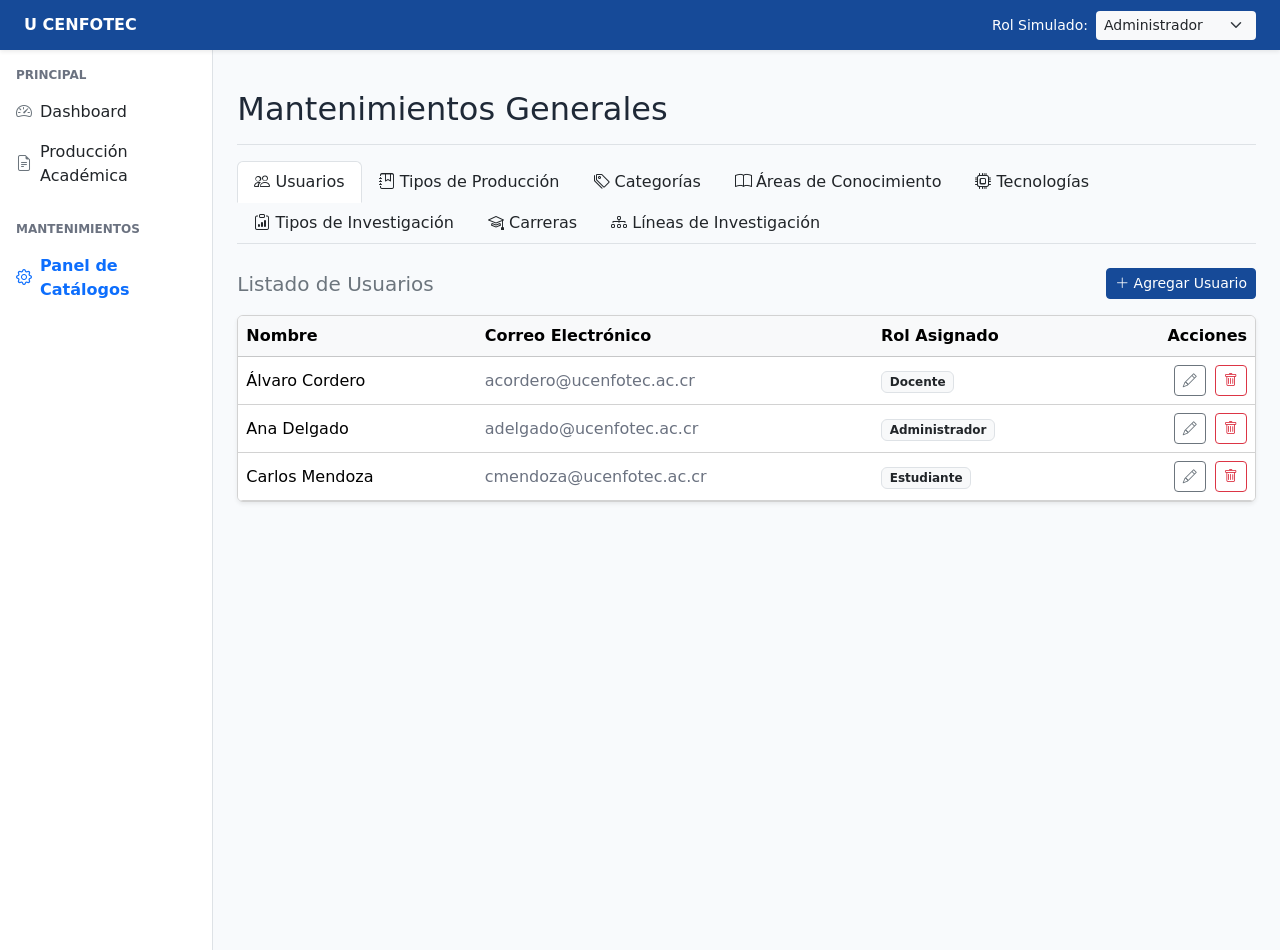
<file: index.html>
<!DOCTYPE html>
<html lang="es">
<head>
  <meta charset="UTF-8">
  <meta name="viewport" content="width=device-width, initial-scale=1.0">
  <title>Mantenimientos del Sistema</title>
  <link href="https://cdn.jsdelivr.net/npm/bootstrap@5.3.2/dist/css/bootstrap.min.css" rel="stylesheet">
  <link href="https://cdn.jsdelivr.net/npm/bootstrap-icons@1.11.3/font/bootstrap-icons.min.css" rel="stylesheet">
  <link rel="stylesheet" href="../css/custom.css">
</head>
<body>

  <header class="navbar navbar-dark sticky-top bg-primary flex-md-nowrap p-2 shadow-sm">
    <a class="navbar-brand col-md-3 col-lg-2 me-0 px-3 fs-6 fw-bold" href="../index.html">U CENFOTEC</a>
    <div class="d-flex align-items-center px-3">
      <label class="text-white me-2 small d-none d-sm-block text-nowrap">Rol Simulado:</label>
      <select id="roleSelector" class="form-select form-select-sm bg-light border-0" style="width: 160px;">
        <option value="Administrador" selected>Administrador</option>
        <option value="Docente">Docente</option>
        <option value="Estudiante">Estudiante</option>
      </select>
    </div>
  </header>

  <div class="container-fluid">
    <div class="row">

      <nav id="sidebarMenu" class="col-md-3 col-lg-2 d-md-block bg-white sidebar collapse border-end p-0">
        <div class="position-sticky pt-3">
          <div class="px-3 mb-2 text-uppercase text-muted fw-bold" style="font-size: 0.75rem;">Principal</div>
          <ul class="nav flex-column mb-4">
            <li class="nav-item">
              <a class="nav-link text-dark py-2 d-flex align-items-center gap-2" href="../index.html">
                <i class="bi bi-speedometer2 text-secondary"></i> Dashboard
              </a>
            </li>
            <li class="nav-item">
              <a class="nav-link text-dark py-2 d-flex align-items-center gap-2" href="producciones.html">
                <i class="bi bi-file-earmark-text text-secondary"></i> Producción Académica
              </a>
            </li>
          </ul>
          <div class="px-3 mb-2 text-uppercase text-muted fw-bold" style="font-size: 0.75rem;">Mantenimientos</div>
          <ul class="nav flex-column mb-4">
            <li class="nav-item">
              <a class="nav-link active text-primary fw-bold py-2 d-flex align-items-center gap-2" href="mantenimiento.html">
                <i class="bi bi-gear"></i> Panel de Catálogos
              </a>
            </li>
          </ul>
        </div>
      </nav>

      <main class="col-md-9 ms-sm-auto col-lg-10 px-md-4 py-4">

        <div class="d-flex justify-content-between flex-wrap flex-md-nowrap align-items-center pt-3 pb-2 mb-3 border-bottom">
          <h1 class="h2">Mantenimientos Generales</h1>
        </div>

        
        <div id="alertaMantenimiento" class="alert alert-success alert-dismissible fade d-none" role="alert">
          <i class="bi bi-check-circle-fill me-2"></i>
          <span id="mensajeAlerta">Operación realizada correctamente.</span>
          <button type="button" class="btn-close" data-bs-dismiss="alert"></button>
        </div>

        <ul class="nav nav-tabs mb-4 flex-wrap" id="mantenimientoTabs" role="tablist">
          <li class="nav-item" role="presentation">
            <button class="nav-link active text-dark fw-medium" id="usuarios-tab" data-bs-toggle="tab" data-bs-target="#usuarios" type="button" role="tab">
              <i class="bi bi-people"></i> Usuarios
            </button>
          </li>
          <li class="nav-item" role="presentation">
            <button class="nav-link text-dark fw-medium" id="tipos-tab" data-bs-toggle="tab" data-bs-target="#tipos" type="button" role="tab">
              <i class="bi bi-journal-bookmark"></i> Tipos de Producción
            </button>
          </li>
          <li class="nav-item" role="presentation">
            <button class="nav-link text-dark fw-medium" id="categorias-tab" data-bs-toggle="tab" data-bs-target="#categorias" type="button" role="tab">
              <i class="bi bi-tags"></i> Categorías
            </button>
          </li>
          <li class="nav-item" role="presentation">
            <button class="nav-link text-dark fw-medium" id="areas-tab" data-bs-toggle="tab" data-bs-target="#areas" type="button" role="tab">
              <i class="bi bi-book"></i> Áreas de Conocimiento
            </button>
          </li>
          <li class="nav-item" role="presentation">
            <button class="nav-link text-dark fw-medium" id="tecnologias-tab" data-bs-toggle="tab" data-bs-target="#tecnologias" type="button" role="tab">
              <i class="bi bi-cpu"></i> Tecnologías
            </button>
          </li>
          <li class="nav-item" role="presentation">
            <button class="nav-link text-dark fw-medium" id="tiposinv-tab" data-bs-toggle="tab" data-bs-target="#tiposinv" type="button" role="tab">
              <i class="bi bi-clipboard-data"></i> Tipos de Investigación
            </button>
          </li>
          <li class="nav-item" role="presentation">
            <button class="nav-link text-dark fw-medium" id="carreras-tab" data-bs-toggle="tab" data-bs-target="#carreras" type="button" role="tab">
              <i class="bi bi-mortarboard"></i> Carreras
            </button>
          </li>
          <li class="nav-item" role="presentation">
            <button class="nav-link text-dark fw-medium" id="lineas-tab" data-bs-toggle="tab" data-bs-target="#lineas" type="button" role="tab">
              <i class="bi bi-diagram-3"></i> Líneas de Investigación
            </button>
          </li>
        </ul>

        <div class="tab-content" id="mantenimientoTabsContent">

          
          <div class="tab-pane fade show active" id="usuarios" role="tabpanel">
            <div class="d-flex justify-content-between align-items-center mb-3">
              <h5 class="mb-0 text-secondary">Listado de Usuarios</h5>
              <button class="btn btn-primary btn-sm" data-bs-toggle="modal" data-bs-target="#modalAgregar" onclick="abrirModal('Usuario')">
                <i class="bi bi-plus-lg"></i> Agregar Usuario
              </button>
            </div>
            <div class="card shadow-sm table-responsive">
              <table class="table table-hover align-middle mb-0">
                <thead class="table-light">
                  <tr><th>Nombre</th><th>Correo Electrónico</th><th>Rol Asignado</th><th class="text-end">Acciones</th></tr>
                </thead>
                <tbody>
                  <tr>
                    <td><span class="fw-medium">Álvaro Cordero</span></td>
                    <td class="text-muted">acordero@ucenfotec.ac.cr</td>
                    <td><span class="badge bg-light text-dark border">Docente</span></td>
                    <td class="text-end">
                      <button class="btn btn-sm btn-outline-secondary me-1" onclick="mostrarAlerta('Usuario editado correctamente.')"><i class="bi bi-pencil"></i></button>
                      <button class="btn btn-sm btn-outline-danger" onclick="mostrarAlerta('Usuario eliminado.')"><i class="bi bi-trash"></i></button>
                    </td>
                  </tr>
                  <tr>
                    <td><span class="fw-medium">Ana Delgado</span></td>
                    <td class="text-muted">adelgado@ucenfotec.ac.cr</td>
                    <td><span class="badge bg-light text-dark border">Administrador</span></td>
                    <td class="text-end">
                      <button class="btn btn-sm btn-outline-secondary me-1" onclick="mostrarAlerta('Usuario editado correctamente.')"><i class="bi bi-pencil"></i></button>
                      <button class="btn btn-sm btn-outline-danger" onclick="mostrarAlerta('Usuario eliminado.')"><i class="bi bi-trash"></i></button>
                    </td>
                  </tr>
                  <tr>
                    <td><span class="fw-medium">Carlos Mendoza</span></td>
                    <td class="text-muted">cmendoza@ucenfotec.ac.cr</td>
                    <td><span class="badge bg-light text-dark border">Estudiante</span></td>
                    <td class="text-end">
                      <button class="btn btn-sm btn-outline-secondary me-1" onclick="mostrarAlerta('Usuario editado correctamente.')"><i class="bi bi-pencil"></i></button>
                      <button class="btn btn-sm btn-outline-danger" onclick="mostrarAlerta('Usuario eliminado.')"><i class="bi bi-trash"></i></button>
                    </td>
                  </tr>
                </tbody>
              </table>
            </div>
          </div>

          
          <div class="tab-pane fade" id="tipos" role="tabpanel">
            <div class="d-flex justify-content-between align-items-center mb-3">
              <h5 class="mb-0 text-secondary">Tipos de Producción Académica</h5>
              <button class="btn btn-primary btn-sm" data-bs-toggle="modal" data-bs-target="#modalAgregar" onclick="abrirModal('Tipo de Producción')">
                <i class="bi bi-plus-lg"></i> Agregar Tipo
              </button>
            </div>
            <div class="card shadow-sm table-responsive">
              <table class="table table-hover align-middle mb-0">
                <thead class="table-light">
                  <tr><th>ID</th><th>Nombre del Tipo</th><th>Descripción</th><th class="text-end">Acciones</th></tr>
                </thead>
                <tbody>
                  <tr>
                    <td class="text-muted">#1</td>
                    <td><span class="fw-medium">Tesis</span></td>
                    <td class="text-muted">Trabajo de investigación de grado</td>
                    <td class="text-end">
                      <button class="btn btn-sm btn-outline-secondary me-1" onclick="mostrarAlerta('Tipo editado.')"><i class="bi bi-pencil"></i></button>
                      <button class="btn btn-sm btn-outline-danger" onclick="mostrarAlerta('Tipo eliminado.')"><i class="bi bi-trash"></i></button>
                    </td>
                  </tr>
                  <tr>
                    <td class="text-muted">#2</td>
                    <td><span class="fw-medium">Artículo</span></td>
                    <td class="text-muted">Publicación en revista científica</td>
                    <td class="text-end">
                      <button class="btn btn-sm btn-outline-secondary me-1" onclick="mostrarAlerta('Tipo editado.')"><i class="bi bi-pencil"></i></button>
                      <button class="btn btn-sm btn-outline-danger" onclick="mostrarAlerta('Tipo eliminado.')"><i class="bi bi-trash"></i></button>
                    </td>
                  </tr>
                  <tr>
                    <td class="text-muted">#3</td>
                    <td><span class="fw-medium">Proyecto</span></td>
                    <td class="text-muted">Proyecto de investigación institucional</td>
                    <td class="text-end">
                      <button class="btn btn-sm btn-outline-secondary me-1" onclick="mostrarAlerta('Tipo editado.')"><i class="bi bi-pencil"></i></button>
                      <button class="btn btn-sm btn-outline-danger" onclick="mostrarAlerta('Tipo eliminado.')"><i class="bi bi-trash"></i></button>
                    </td>
                  </tr>
                </tbody>
              </table>
            </div>
          </div>

          
          <div class="tab-pane fade" id="categorias" role="tabpanel">
            <div class="d-flex justify-content-between align-items-center mb-3">
              <h5 class="mb-0 text-secondary">Categorías de Producción</h5>
              <button class="btn btn-primary btn-sm" data-bs-toggle="modal" data-bs-target="#modalAgregar" onclick="abrirModal('Categoría')">
                <i class="bi bi-plus-lg"></i> Agregar Categoría
              </button>
            </div>
            <div class="card shadow-sm table-responsive">
              <table class="table table-hover align-middle mb-0">
                <thead class="table-light">
                  <tr><th>ID</th><th>Nombre de la Categoría</th><th class="text-end">Acciones</th></tr>
                </thead>
                <tbody>
                  <tr>
                    <td class="text-muted">#1</td>
                    <td><span class="fw-medium">Artículo Científico</span></td>
                    <td class="text-end">
                      <button class="btn btn-sm btn-outline-secondary me-1" onclick="mostrarAlerta('Categoría editada.')"><i class="bi bi-pencil"></i></button>
                      <button class="btn btn-sm btn-outline-danger" onclick="mostrarAlerta('Categoría eliminada.')"><i class="bi bi-trash"></i></button>
                    </td>
                  </tr>
                  <tr>
                    <td class="text-muted">#2</td>
                    <td><span class="fw-medium">Tesis de Grado</span></td>
                    <td class="text-end">
                      <button class="btn btn-sm btn-outline-secondary me-1" onclick="mostrarAlerta('Categoría editada.')"><i class="bi bi-pencil"></i></button>
                      <button class="btn btn-sm btn-outline-danger" onclick="mostrarAlerta('Categoría eliminada.')"><i class="bi bi-trash"></i></button>
                    </td>
                  </tr>
                  <tr>
                    <td class="text-muted">#3</td>
                    <td><span class="fw-medium">Proyecto de Investigación</span></td>
                    <td class="text-end">
                      <button class="btn btn-sm btn-outline-secondary me-1" onclick="mostrarAlerta('Categoría editada.')"><i class="bi bi-pencil"></i></button>
                      <button class="btn btn-sm btn-outline-danger" onclick="mostrarAlerta('Categoría eliminada.')"><i class="bi bi-trash"></i></button>
                    </td>
                  </tr>
                </tbody>
              </table>
            </div>
          </div>

          
          <div class="tab-pane fade" id="areas" role="tabpanel">
            <div class="d-flex justify-content-between align-items-center mb-3">
              <h5 class="mb-0 text-secondary">Áreas de Conocimiento</h5>
              <button class="btn btn-primary btn-sm" data-bs-toggle="modal" data-bs-target="#modalAgregar" onclick="abrirModal('Área de Conocimiento')">
                <i class="bi bi-plus-lg"></i> Agregar Área
              </button>
            </div>
            <div class="card shadow-sm table-responsive">
              <table class="table table-hover align-middle mb-0">
                <thead class="table-light">
                  <tr><th>ID</th><th>Área de Conocimiento</th><th class="text-end">Acciones</th></tr>
                </thead>
                <tbody>
                  <tr>
                    <td class="text-muted">#1</td>
                    <td><span class="fw-medium">Ingeniería de Software</span></td>
                    <td class="text-end">
                      <button class="btn btn-sm btn-outline-secondary me-1" onclick="mostrarAlerta('Área editada.')"><i class="bi bi-pencil"></i></button>
                      <button class="btn btn-sm btn-outline-danger" onclick="mostrarAlerta('Área eliminada.')"><i class="bi bi-trash"></i></button>
                    </td>
                  </tr>
                  <tr>
                    <td class="text-muted">#2</td>
                    <td><span class="fw-medium">Ciberseguridad</span></td>
                    <td class="text-end">
                      <button class="btn btn-sm btn-outline-secondary me-1" onclick="mostrarAlerta('Área editada.')"><i class="bi bi-pencil"></i></button>
                      <button class="btn btn-sm btn-outline-danger" onclick="mostrarAlerta('Área eliminada.')"><i class="bi bi-trash"></i></button>
                    </td>
                  </tr>
                  <tr>
                    <td class="text-muted">#3</td>
                    <td><span class="fw-medium">Inteligencia Artificial</span></td>
                    <td class="text-end">
                      <button class="btn btn-sm btn-outline-secondary me-1" onclick="mostrarAlerta('Área editada.')"><i class="bi bi-pencil"></i></button>
                      <button class="btn btn-sm btn-outline-danger" onclick="mostrarAlerta('Área eliminada.')"><i class="bi bi-trash"></i></button>
                    </td>
                  </tr>
                </tbody>
              </table>
            </div>
          </div>

          
          <div class="tab-pane fade" id="tecnologias" role="tabpanel">
            <div class="d-flex justify-content-between align-items-center mb-3">
              <h5 class="mb-0 text-secondary">Tecnologías</h5>
              <button class="btn btn-primary btn-sm" data-bs-toggle="modal" data-bs-target="#modalAgregar" onclick="abrirModal('Tecnología')">
                <i class="bi bi-plus-lg"></i> Agregar Tecnología
              </button>
            </div>
            <div class="card shadow-sm table-responsive">
              <table class="table table-hover align-middle mb-0">
                <thead class="table-light">
                  <tr><th>ID</th><th>Nombre de la Tecnología</th><th class="text-end">Acciones</th></tr>
                </thead>
                <tbody>
                  <tr>
                    <td class="text-muted">#1</td>
                    <td><span class="fw-medium">JavaScript Vanilla</span></td>
                    <td class="text-end">
                      <button class="btn btn-sm btn-outline-secondary me-1" onclick="mostrarAlerta('Tecnología editada.')"><i class="bi bi-pencil"></i></button>
                      <button class="btn btn-sm btn-outline-danger" onclick="mostrarAlerta('Tecnología eliminada.')"><i class="bi bi-trash"></i></button>
                    </td>
                  </tr>
                  <tr>
                    <td class="text-muted">#2</td>
                    <td><span class="fw-medium">Python</span></td>
                    <td class="text-end">
                      <button class="btn btn-sm btn-outline-secondary me-1" onclick="mostrarAlerta('Tecnología editada.')"><i class="bi bi-pencil"></i></button>
                      <button class="btn btn-sm btn-outline-danger" onclick="mostrarAlerta('Tecnología eliminada.')"><i class="bi bi-trash"></i></button>
                    </td>
                  </tr>
                  <tr>
                    <td class="text-muted">#3</td>
                    <td><span class="fw-medium">Docker</span></td>
                    <td class="text-end">
                      <button class="btn btn-sm btn-outline-secondary me-1" onclick="mostrarAlerta('Tecnología editada.')"><i class="bi bi-pencil"></i></button>
                      <button class="btn btn-sm btn-outline-danger" onclick="mostrarAlerta('Tecnología eliminada.')"><i class="bi bi-trash"></i></button>
                    </td>
                  </tr>
                </tbody>
              </table>
            </div>
          </div>

          
          <div class="tab-pane fade" id="tiposinv" role="tabpanel">
            <div class="d-flex justify-content-between align-items-center mb-3">
              <h5 class="mb-0 text-secondary">Tipos de Investigación</h5>
              <button class="btn btn-primary btn-sm" data-bs-toggle="modal" data-bs-target="#modalAgregar" onclick="abrirModal('Tipo de Investigación')">
                <i class="bi bi-plus-lg"></i> Agregar Tipo
              </button>
            </div>
            <div class="card shadow-sm table-responsive">
              <table class="table table-hover align-middle mb-0">
                <thead class="table-light">
                  <tr><th>ID</th><th>Tipo de Investigación</th><th>Descripción</th><th class="text-end">Acciones</th></tr>
                </thead>
                <tbody>
                  <tr>
                    <td class="text-muted">#1</td>
                    <td><span class="fw-medium">Aplicada</span></td>
                    <td class="text-muted">Orientada a resolver problemas prácticos</td>
                    <td class="text-end">
                      <button class="btn btn-sm btn-outline-secondary me-1" onclick="mostrarAlerta('Tipo editado.')"><i class="bi bi-pencil"></i></button>
                      <button class="btn btn-sm btn-outline-danger" onclick="mostrarAlerta('Tipo eliminado.')"><i class="bi bi-trash"></i></button>
                    </td>
                  </tr>
                  <tr>
                    <td class="text-muted">#2</td>
                    <td><span class="fw-medium">Pura</span></td>
                    <td class="text-muted">Orientada al conocimiento teórico</td>
                    <td class="text-end">
                      <button class="btn btn-sm btn-outline-secondary me-1" onclick="mostrarAlerta('Tipo editado.')"><i class="bi bi-pencil"></i></button>
                      <button class="btn btn-sm btn-outline-danger" onclick="mostrarAlerta('Tipo eliminado.')"><i class="bi bi-trash"></i></button>
                    </td>
                  </tr>
                </tbody>
              </table>
            </div>
          </div>

          
          <div class="tab-pane fade" id="carreras" role="tabpanel">
            <div class="d-flex justify-content-between align-items-center mb-3">
              <h5 class="mb-0 text-secondary">Carreras Académicas</h5>
              <button class="btn btn-primary btn-sm" data-bs-toggle="modal" data-bs-target="#modalAgregar" onclick="abrirModal('Carrera')">
                <i class="bi bi-plus-lg"></i> Agregar Carrera
              </button>
            </div>
            <div class="card shadow-sm table-responsive">
              <table class="table table-hover align-middle mb-0">
                <thead class="table-light">
                  <tr><th>ID</th><th>Nombre de la Carrera</th><th class="text-end">Acciones</th></tr>
                </thead>
                <tbody>
                  <tr>
                    <td class="text-muted">#1</td>
                    <td><span class="fw-medium">Ingeniería del Software</span></td>
                    <td class="text-end">
                      <button class="btn btn-sm btn-outline-secondary me-1" onclick="mostrarAlerta('Carrera editada.')"><i class="bi bi-pencil"></i></button>
                      <button class="btn btn-sm btn-outline-danger" onclick="mostrarAlerta('Carrera eliminada.')"><i class="bi bi-trash"></i></button>
                    </td>
                  </tr>
                  <tr>
                    <td class="text-muted">#2</td>
                    <td><span class="fw-medium">Desarrollo de Software</span></td>
                    <td class="text-end">
                      <button class="btn btn-sm btn-outline-secondary me-1" onclick="mostrarAlerta('Carrera editada.')"><i class="bi bi-pencil"></i></button>
                      <button class="btn btn-sm btn-outline-danger" onclick="mostrarAlerta('Carrera eliminada.')"><i class="bi bi-trash"></i></button>
                    </td>
                  </tr>
                </tbody>
              </table>
            </div>
          </div>

          
          <div class="tab-pane fade" id="lineas" role="tabpanel">
            <div class="d-flex justify-content-between align-items-center mb-3">
              <h5 class="mb-0 text-secondary">Líneas de Investigación</h5>
              <button class="btn btn-primary btn-sm" data-bs-toggle="modal" data-bs-target="#modalAgregar" onclick="abrirModal('Línea de Investigación')">
                <i class="bi bi-plus-lg"></i> Agregar Línea
              </button>
            </div>
            <div class="card shadow-sm table-responsive">
              <table class="table table-hover align-middle mb-0">
                <thead class="table-light">
                  <tr><th>ID</th><th>Línea de Investigación</th><th>Área Relacionada</th><th class="text-end">Acciones</th></tr>
                </thead>
                <tbody>
                  <tr>
                    <td class="text-muted">#1</td>
                    <td><span class="fw-medium">Desarrollo Web Avanzado</span></td>
                    <td class="text-muted">Ingeniería de Software</td>
                    <td class="text-end">
                      <button class="btn btn-sm btn-outline-secondary me-1" onclick="mostrarAlerta('Línea editada.')"><i class="bi bi-pencil"></i></button>
                      <button class="btn btn-sm btn-outline-danger" onclick="mostrarAlerta('Línea eliminada.')"><i class="bi bi-trash"></i></button>
                    </td>
                  </tr>
                  <tr>
                    <td class="text-muted">#2</td>
                    <td><span class="fw-medium">Automatización de Procesos</span></td>
                    <td class="text-muted">Inteligencia Artificial</td>
                    <td class="text-end">
                      <button class="btn btn-sm btn-outline-secondary me-1" onclick="mostrarAlerta('Línea editada.')"><i class="bi bi-pencil"></i></button>
                      <button class="btn btn-sm btn-outline-danger" onclick="mostrarAlerta('Línea eliminada.')"><i class="bi bi-trash"></i></button>
                    </td>
                  </tr>
                </tbody>
              </table>
            </div>
          </div>

        </div>
      </main>
    </div>
  </div>

  
  <div class="modal fade" id="modalAgregar" tabindex="-1">
    <div class="modal-dialog">
      <div class="modal-content">
        <div class="modal-header border-0">
          <h5 class="modal-title" id="modalAgregarTitulo">Agregar registro</h5>
          <button type="button" class="btn-close" data-bs-dismiss="modal"></button>
        </div>
        <div class="modal-body">
          <label class="form-label fw-medium">Nombre <span class="text-danger">*</span></label>
          <input type="text" id="modalInputNombre" class="form-control" placeholder="Ingrese el nombre...">
          <div id="modalInputError" class="invalid-feedback">Este campo es obligatorio.</div>
        </div>
        <div class="modal-footer border-0">
          <button type="button" class="btn btn-outline-secondary" data-bs-dismiss="modal">Cancelar</button>
          <button type="button" class="btn btn-primary" onclick="guardarDesdeModal()">
            <i class="bi bi-floppy me-1"></i> Guardar
          </button>
        </div>
      </div>
    </div>
  </div>

  <script src="../data/dataDashboard.js"></script>
  <script src="../js/app.js"></script>
  <script src="../js/views/mantenimiento.js"></script>
  <script src="https://cdn.jsdelivr.net/npm/bootstrap@5.3.2/dist/js/bootstrap.bundle.min.js"></script>
</body>
</html>
</file>
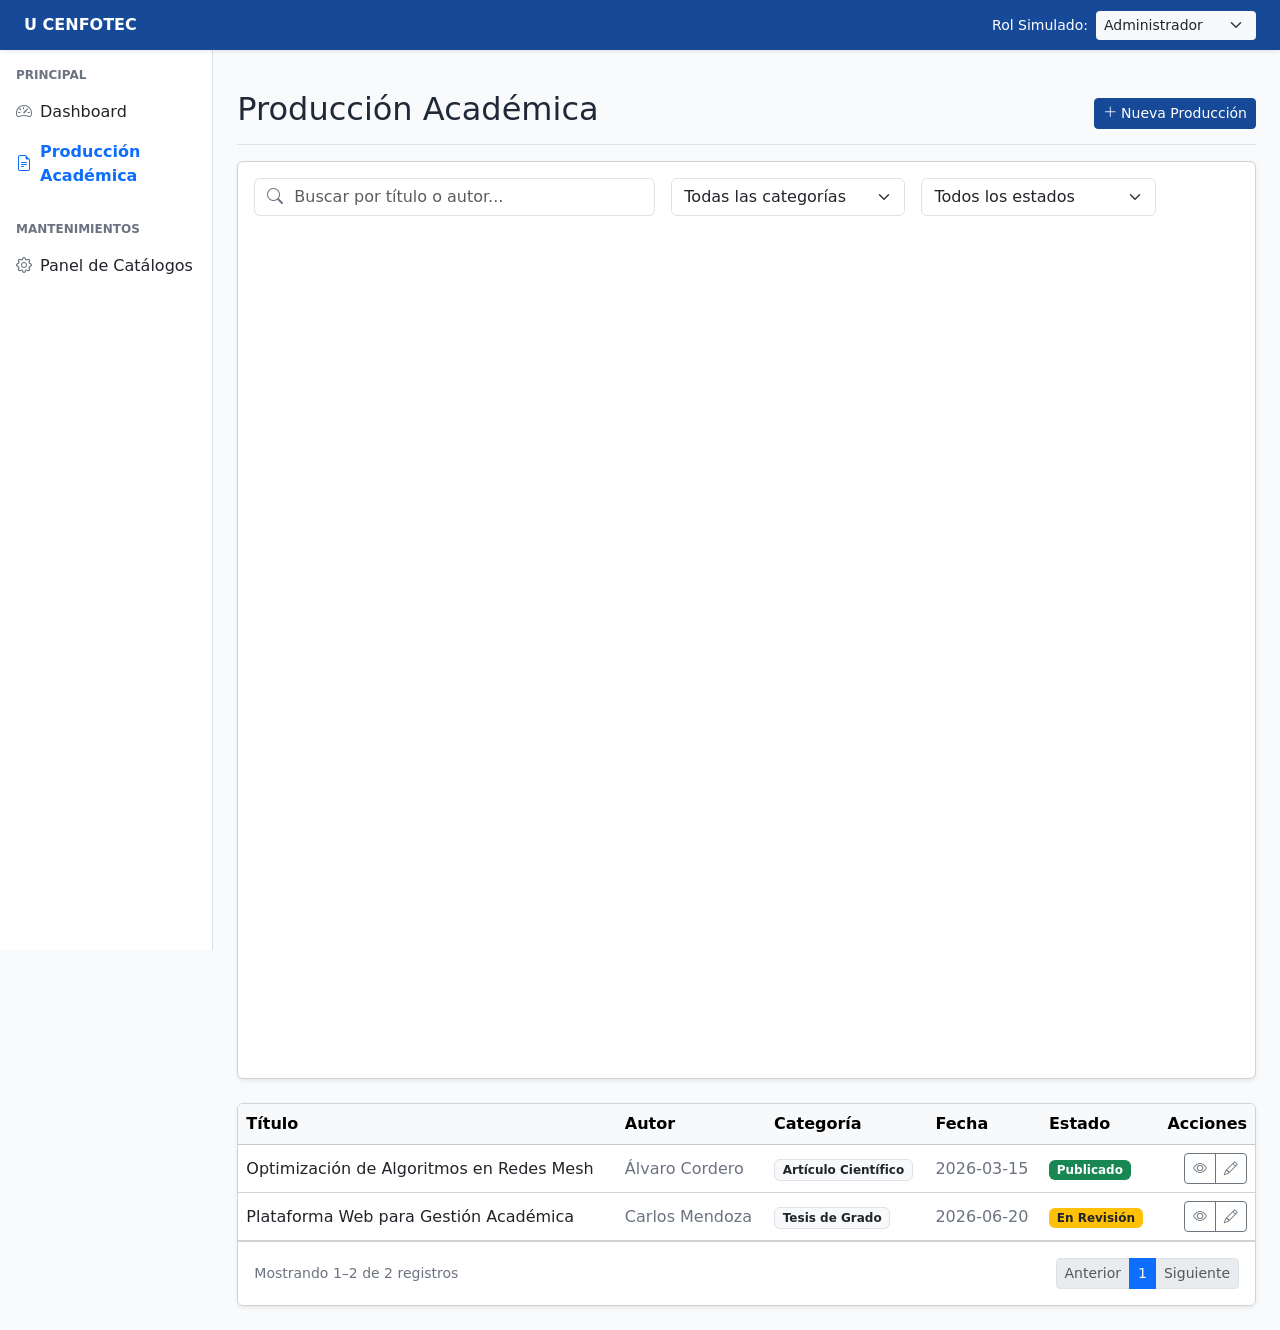
<file: pages/producciones.html>
<!DOCTYPE html>
<html lang="es">
<head>
  <meta charset="UTF-8">
  <meta name="viewport" content="width=device-width, initial-scale=1.0">
  <title>Gestión de Producción Académica</title>
  <link href="https://cdn.jsdelivr.net/npm/bootstrap@5.3.2/dist/css/bootstrap.min.css" rel="stylesheet">
  <link href="https://cdn.jsdelivr.net/npm/bootstrap-icons@1.11.3/font/bootstrap-icons.min.css" rel="stylesheet">
  <link rel="stylesheet" href="../css/custom.css">
</head>
<body>

  <header class="navbar navbar-dark sticky-top bg-primary flex-md-nowrap p-2 shadow-sm">
    <a class="navbar-brand col-md-3 col-lg-2 me-0 px-3 fs-6 fw-bold" href="../index.html">U CENFOTEC</a>
    <div class="d-flex align-items-center px-3">
      <label class="text-white me-2 small d-none d-sm-block text-nowrap">Rol Simulado:</label>
      <select id="roleSelector" class="form-select form-select-sm bg-light border-0" style="width: 160px;">
        <option value="Administrador" selected>Administrador</option>
        <option value="Docente">Docente</option>
        <option value="Estudiante">Estudiante</option>
      </select>
    </div>
  </header>

  <div class="container-fluid">
    <div class="row">

      <nav id="sidebarMenu" class="col-md-3 col-lg-2 d-md-block bg-white sidebar collapse border-end p-0">
        <div class="position-sticky pt-3">
          <div class="px-3 mb-2 text-uppercase text-muted fw-bold" style="font-size: 0.75rem;">Principal</div>
          <ul class="nav flex-column mb-4">
            <li class="nav-item">
              <a class="nav-link text-dark py-2 d-flex align-items-center gap-2" href="../index.html">
                <i class="bi bi-speedometer2 text-secondary"></i> Dashboard
              </a>
            </li>
            <li class="nav-item">
              <a class="nav-link active text-primary fw-bold py-2 d-flex align-items-center gap-2" href="producciones.html">
                <i class="bi bi-file-earmark-text"></i> Producción Académica
              </a>
            </li>
          </ul>
          <div class="px-3 mb-2 text-uppercase text-muted fw-bold" style="font-size: 0.75rem;">Mantenimientos</div>
          <ul class="nav flex-column mb-4">
            <li class="nav-item">
              <a class="nav-link text-dark py-2 d-flex align-items-center gap-2" href="mantenimiento.html">
                <i class="bi bi-gear text-secondary"></i> Panel de Catálogos
              </a>
            </li>
          </ul>
        </div>
      </nav>

      <main class="col-md-9 ms-sm-auto col-lg-10 px-md-4 py-4">

        <div class="d-flex justify-content-between flex-wrap flex-md-nowrap align-items-center pt-3 pb-2 mb-3 border-bottom">
          <h1 class="h2">Producción Académica</h1>
          <div data-role-restricted="Administrador,Docente">
            <a href="registro.html" class="btn btn-primary btn-sm d-flex align-items-center gap-1">
              <i class="bi bi-plus-lg"></i> Nueva Producción
            </a>
          </div>
        </div>

        <div class="card p-3 mb-4 shadow-sm">
          <div class="row g-3">
            <div class="col-12 col-md-5">
              <div class="input-group">
                <span class="input-group-text bg-white border-end-0 text-muted"><i class="bi bi-search"></i></span>
                <input type="text" id="inputBuscar" class="form-control border-start-0 ps-0" placeholder="Buscar por título o autor...">
              </div>
            </div>
            <div class="col-12 col-sm-6 col-md-3">
              <select id="selectCategoria" class="form-select">
                <option value="">Todas las categorías</option>
                <option value="Artículo Científico">Artículo Científico</option>
                <option value="Tesis de Grado">Tesis de Grado</option>
                <option value="Proyecto de Investigación">Proyecto de Investigación</option>
                <option value="Manual Técnico">Manual Técnico</option>
              </select>
            </div>
            <div class="col-12 col-sm-6 col-md-3">
              <select id="selectEstado" class="form-select">
                <option value="">Todos los estados</option>
                <option value="Publicado">Publicado</option>
                <option value="En Revisión">En Revisión</option>
              </select>
            </div>
          </div>
        </div>

        <div class="card shadow-sm overflow-hidden">
          <div class="table-responsive">
            <table class="table table-hover align-middle mb-0">
              <thead class="table-light">
                <tr>
                  <th>Título</th>
                  <th>Autor</th>
                  <th>Categoría</th>
                  <th>Fecha</th>
                  <th>Estado</th>
                  <th class="text-end">Acciones</th>
                </tr>
              </thead>
              <tbody id="tablaProducciones"></tbody>
            </table>
          </div>

          <div class="card-footer bg-white d-flex justify-content-between align-items-center py-3 flex-wrap gap-2">
            <span class="text-muted small" id="contadorResultados">Cargando...</span>
            <nav>
              <ul class="pagination pagination-sm mb-0" id="paginacionNav"></ul>
            </nav>
          </div>
        </div>

      </main>
    </div>
  </div>

  <script src="../data/dataDashboard.js"></script>
  <script src="../js/app.js"></script>
  <script src="../js/views/producciones.js"></script>
  <script src="https://cdn.jsdelivr.net/npm/bootstrap@5.3.2/dist/js/bootstrap.bundle.min.js"></script>
</body>
</html>
</file>
<file: css/custom.css>
:root {
  
  --color-primary: #164A98;
  --color-primary-hover: #006AEA;
  --color-accent: #9CC8FF;

  
  --color-background: #F8FAFC;
  --color-surface: #FFFFFF;
  --color-surface-alt: #EEF3F8;

  
  --color-text: #1F2937;
  --color-text-secondary: #6B7280;

  
  --color-border: #D2D2D2;

  
  --color-success: #22C55E;
  --color-warning: #FACC15;
  --color-error: #DC2626;
}

body {
  background-color: var(--color-background);
  color: var(--color-text);
  font-family: system-ui, -apple-system, sans-serif;
}


.bg-primary {
  background-color: var(--color-primary) !important;
}

.btn-primary {
  background-color: var(--color-primary);
  border-color: var(--color-primary);
}

.btn-primary:hover {
  background-color: var(--color-primary-hover);
  border-color: var(--color-primary-hover);
}

.card {
  background-color: var(--color-surface);
  border: 1px solid var(--color-border);
  border-radius: 0.375rem;
}

.table {
  --bs-table-bg: var(--color-surface);
  border-color: var(--color-border);
}

.text-muted {
  color: var(--color-text-secondary) !important;
}



.state-success { color: var(--color-success); }
.state-warning { color: var(--color-warning); }
.state-error { color: var(--color-error); }


body, html {
  height: 100%;
}

.container-fluid, .row {
  min-height: 100vh;
}


#sidebarMenu {
  min-height: 100vh;
  height: 100%;
  position: sticky;
  top: 48px; 
  z-index: 100;
}
</file>
